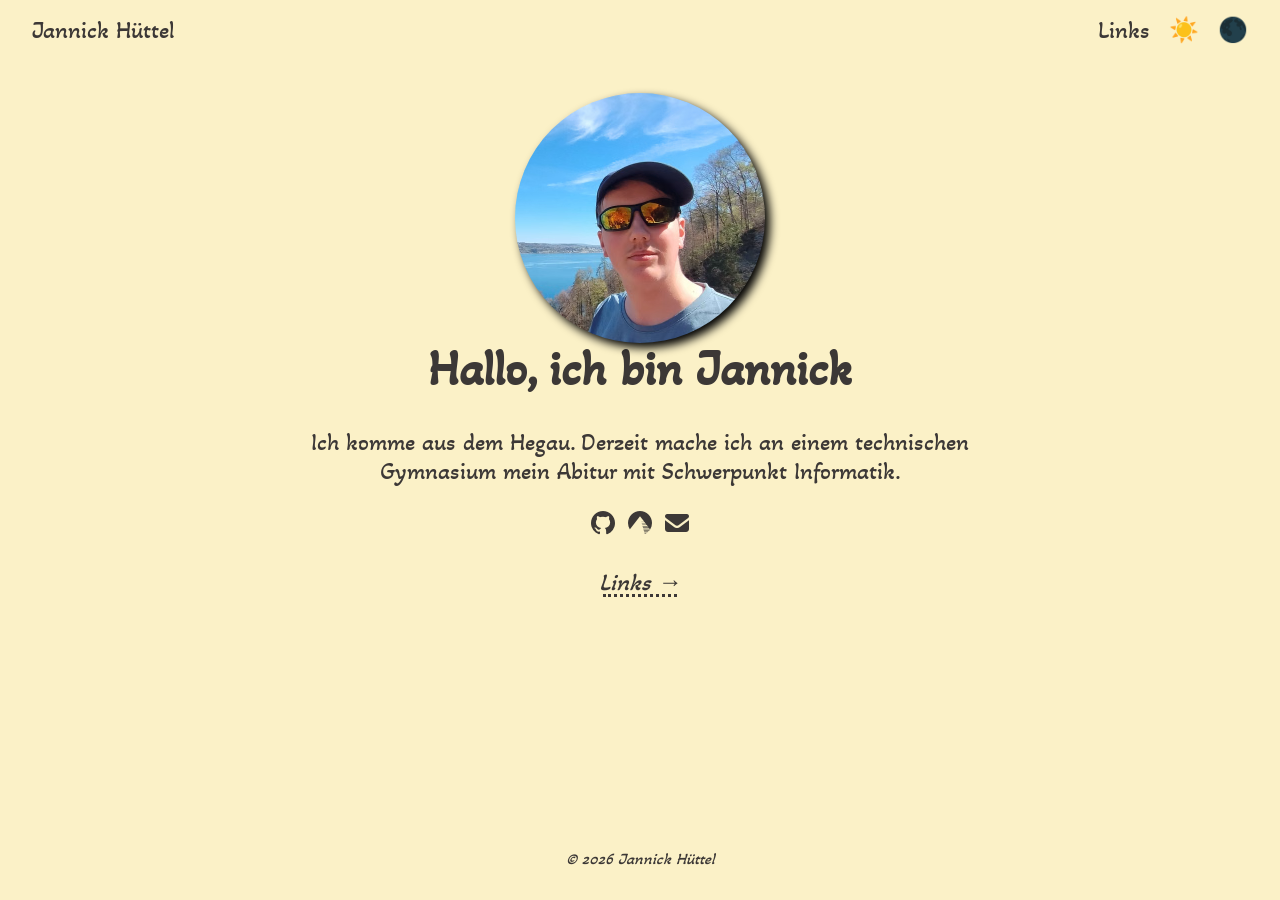
<file: index.html>
<!doctype html>
<html lang="de">
  <head>
    <!--Meta-->
    <meta charset="UTF-8" />
    <meta name="viewport" content="width=device-width, initial-scale=1" />
    <meta http-equiv="x-ua-compatible" content="ie=edge" />
    <meta name="author" content="Jannick Hüttel" />
    <meta
      name="description"
      content="Jannick Hüttel ist ein Informatiker aus dem Hegau."
    />

    <!--Title-->
    <title>Jannick Hüttel</title>

    <!--Fediverse credits-->
    <meta name="fediverse:creator" content="@huetteljannick@mastodon.social" />

    <!--OpenGraph-->
    <meta property="og:title" content="Jannick Hüttel" />
    <meta
      property="og:description"
      content="Jannick Hüttel ist ein Informatiker aus dem Hegau."
    />
    <meta property="og:url" content="https://huettel.dev" />
    <meta property="og:site_name" content="huettel.dev" />
    <meta
      property="og:image"
      content="https://huettel.dev/assets/img/social.jpg"
    />
    <meta property="og:image:width" content="500" />
    <meta property="og:image:width" content="500" />
    <meta property="og:locale" content="de_DE" />
    <meta property="og:type" content="website" />

    <!--Icons-->
    <link rel="apple-touch-icon" href="/assets/img/apple-touch-icon.png" />
    <link
      rel="icon"
      type="image/png"
      href="/assets/img/favicon-96x96.png"
      sizes="96x96"
    />
    <link rel="icon" type="image/svg+xml" href="/assets/img/favicon.svg" />
    <link rel="icon" href="/assets/img/favicon.ico" sizes="32x32" />

    <!--Manifest-->
    <link rel="manifest" href="/assets/img/site.webmanifest" />
    <meta name="theme-color" content="#458588" />

    <!--Indie Auth-->
    <link rel="me" href="https://mastodon.social/@huetteljannick" />
    <link rel="me" href="https://codeberg.org/huetteljannick" />
    <link rel="me" href="https://github.com/huetteljannick" />
    <link rel="me" href="https://sifa.id/p/huettel.dev" />

    <!--Standard.site-->
    <link
      rel="site.standard.publication"
      href="at://did:plc:tuorgcge5c66oqsusqzvjkcc/site.standard.publication/3mrwprezmvf2j"
    />

    <!--CSS-->
    <link href="css/style.css" rel="stylesheet" />

    <!--FontAwesome-->
    <link
      rel="preload"
      href="/assets/fontawesome/css/fontawesome.min.css"
      as="style"
      onload="
        this.onload = null;
        this.rel = 'stylesheet';
      "
    />
    <noscript
      ><link
        rel="stylesheet"
        href="/assets/fontawesome/css/fontawesome.min.css"
    /></noscript>
    <link
      rel="preload"
      href="/assets/fontawesome/css/brands.min.css"
      as="style"
      onload="
        this.onload = null;
        this.rel = 'stylesheet';
      "
    />
    <noscript
      ><link rel="stylesheet" href="/assets/fontawesome/css/brands.min.css"
    /></noscript>
    <link
      rel="preload"
      href="/assets/fontawesome/css/solid.min.css"
      as="style"
      onload="
        this.onload = null;
        this.rel = 'stylesheet';
      "
    />
    <noscript
      ><link rel="stylesheet" href="/assets/fontawesome/css/solid.min.css"
    /></noscript>
  </head>
  <body>
    <header>
      <a href="/">Jannick Hüttel</a>
      <nav>
        <ul>
          <li><a href="../links.html">Links</a></li>
          <li>
            <label class="themeswitch" for="light" title="Helle Ansicht">
              <input id="light" type="radio" name="theme" />
              ☀️
            </label>
          </li>
          <li>
            <label class="themeswitch" for="dark" title="Dunkle Ansicht">
              <input id="dark" type="radio" name="theme" />
              🌑
            </label>
          </li>
        </ul>
      </nav>
    </header>
    <main>
      <img src="/assets/img/ich.avif" alt="Ein Bild von mir" loading="lazy" />
      <h1>Hallo, ich bin Jannick</h1>
      <p>
        Ich komme aus dem Hegau. Derzeit mache ich an einem technischen
        Gymnasium mein Abitur mit Schwerpunkt Informatik.
      </p>
      <div class="socials">
        <a href="https://github.com/huetteljannick" title="Github"
          ><i class="fa-brands fa-github"></i
        ></a>
        <a href="https://codeberg.org/huetteljannick" title="Codeberg"
          ><i class="fa-brands fa-codeberg"></i
        ></a>
        <a href="mailto:jannick@huettel.dev" title="Senden Sie mir eine Email"
          ><i class="fa-solid fa-envelope"></i
        ></a>
      </div>
      <br />
      <a href="./links.html" id="links"><i>Links → </i></a>
    </main>
    <footer>
      <i>&copy; 2026 Jannick Hüttel</i>
    </footer>
  </body>
</html>
</file>
<file: css/style.css>
@font-face {
  font-family: "Akaya Telivigala";
  font-display: swap;
  src: url(../assets/AkayaTelivigala.woff2);
}

/*Colors*/
:root {
  --bg: light-dark(#fbf1c7, #282828);
  --text: light-dark(#3c3836, #ebdbb2);
  --accent: light-dark(#458588, #458588);
}

* {
  margin: 0;
  padding: 0;
  box-sizing: border-box;
}

html,
body {
  height: 100%;
}

/* Base styling */
body {
  font-family: "Akaya Telivigala", sans-serif;
  color: var(--text);
  background: var(--bg);
  font-size: 1.5rem;
  display: flex;
  flex-direction: column;
  justify-content: space-between;
  align-items: stretch;
  min-height: 100vh;
  height: 100vh;
  max-width: 100vw;
  margin: 0;
  padding: 0 1rem;
  text-align: center;
  scroll-behavior: smooth;
}

header {
  display: flex;
  flex-flow: row wrap;
  align-items: center;
  justify-content: space-between;

  background: var(--bg);
  width: 100%;
  text-align: center;
  padding: 1rem;
}

header > nav > ul > li {
  display: inline-flex;
  margin-left: 0.5em;
}

header > nav > ul {
  display: flex;
  justify-content: flex-end;
  align-items: center;
  list-style: none;
}

main {
  flex: 1;
  display: block;
  width: 100%;
  max-width: 45rem;
  margin: 0 auto;
}

footer {
  left: 0;
  bottom: 0;
  text-align: center;
  font-size: 1rem;
  margin-top: 4rem;
  width: 100%;
  display: inline-block;
}

header,
footer,
main h1 {
  margin-bottom: 2rem;
}

/* Format headers */
h1 {
  font-size: 3rem;

  margin-bottom: 1rem;
  overflow-wrap: break-word;
  text-wrap: balance;

  line-height: 1.1;
}

a {
  color: var(--text);
  text-decoration: none;
}

a:hover {
  color: var(--accent);
}

/* Reduce header size on mobile */
@media only screen and (max-width: 720px) {
  h1 {
    font-size: 2.5rem;
  }
  header {
    flex-flow: column wrap;
  }
  header > nav > ul {
    flex-flow: column wrap;
  }

  header > a {
    margin: 0 auto;
  }
}

p {
  margin: 1.5rem 0;
}

img {
  display: block;
  width: 250px;
  height: 250px;
  border-radius: 100%;
  filter: drop-shadow(5px 5px 5px black);
  margin-left: auto;
  margin-right: auto;
}

/*Theme Switcher*/
:root:has(#light:checked) {
  color-scheme: light;
}
:root:has(#dark:checked) {
  color-scheme: dark;
}
input[name="theme"] {
  appearance: none;
  margin: 0;
  &:hover {
    cursor: pointer;
  }
  &:focus {
    outline: none;
  }
}

.themeswitch {
  background-color: transparent;
  color: var(--text);
  border: none;
  text-align: center;
  text-decoration: none;
  display: inline-block;
  cursor: pointer;
  font-family: inherit;
}

@media screen and (max-width: 600px) {
  body {
    font-size: 1rem;
  }
  img {
    width: 150px;
    height: 150px;
  }
}

#links {
  position: relative;
  display: inline-block;
}

#links::after {
  content: "";
  position: absolute;
  left: 5%;
  right: 5%;
  bottom: 0;
  border-bottom: 3px dotted currentColor;
}

#link-list {
  display: flex;
  flex-flow: column wrap;
  align-content: center;
}
#link-list a {
  width: 175px;
  text-align: left;
}
</file>
<file: assets/fontawesome/css/brands.min.css>
/*!
 * Font Awesome Free 7.3.0 by @fontawesome - https://fontawesome.com
 * License - https://fontawesome.com/license/free (Icons: CC BY 4.0, Fonts: SIL OFL 1.1, Code: MIT License)
 * Copyright 2026 Fonticons, Inc.
 */
:host,:root{--fa-family-brands:"Font Awesome 7 Brands";--fa-font-brands:normal 400 1em/1 var(--fa-family-brands)}@font-face{font-family:"Font Awesome 7 Brands";font-style:normal;font-weight:400;font-display:block;src:url(../webfonts/fa-brands-400.woff2)}.fa-brands,.fa-classic.fa-brands,.fab{--fa-family:var(--fa-family-brands);--fa-style:400}.fa-firefox-browser{--fa:"\e007"}.fa-ideal{--fa:"\e013"}.fa-microblog{--fa:"\e01a"}.fa-pied-piper-square,.fa-square-pied-piper{--fa:"\e01e"}.fa-unity{--fa:"\e049"}.fa-dailymotion{--fa:"\e052"}.fa-instagram-square,.fa-square-instagram{--fa:"\e055"}.fa-mixer{--fa:"\e056"}.fa-shopify{--fa:"\e057"}.fa-deezer{--fa:"\e077"}.fa-edge-legacy{--fa:"\e078"}.fa-google-pay{--fa:"\e079"}.fa-rust{--fa:"\e07a"}.fa-tiktok{--fa:"\e07b"}.fa-unsplash{--fa:"\e07c"}.fa-cloudflare{--fa:"\e07d"}.fa-guilded{--fa:"\e07e"}.fa-hive{--fa:"\e07f"}.fa-42-group,.fa-innosoft{--fa:"\e080"}.fa-instalod{--fa:"\e081"}.fa-octopus-deploy{--fa:"\e082"}.fa-perbyte{--fa:"\e083"}.fa-uncharted{--fa:"\e084"}.fa-watchman-monitoring{--fa:"\e087"}.fa-wodu{--fa:"\e088"}.fa-wirsindhandwerk,.fa-wsh{--fa:"\e2d0"}.fa-bots{--fa:"\e340"}.fa-cmplid{--fa:"\e360"}.fa-bilibili{--fa:"\e3d9"}.fa-golang{--fa:"\e40f"}.fa-pix{--fa:"\e43a"}.fa-sitrox{--fa:"\e44a"}.fa-hashnode{--fa:"\e499"}.fa-meta{--fa:"\e49b"}.fa-padlet{--fa:"\e4a0"}.fa-nfc-directional{--fa:"\e530"}.fa-nfc-symbol{--fa:"\e531"}.fa-screenpal{--fa:"\e570"}.fa-space-awesome{--fa:"\e5ac"}.fa-square-font-awesome{--fa:"\e5ad"}.fa-gitlab-square,.fa-square-gitlab{--fa:"\e5ae"}.fa-odysee{--fa:"\e5c6"}.fa-stubber{--fa:"\e5c7"}.fa-debian{--fa:"\e60b"}.fa-shoelace{--fa:"\e60c"}.fa-threads{--fa:"\e618"}.fa-square-threads{--fa:"\e619"}.fa-square-x-twitter{--fa:"\e61a"}.fa-x-twitter{--fa:"\e61b"}.fa-opensuse{--fa:"\e62b"}.fa-letterboxd{--fa:"\e62d"}.fa-square-letterboxd{--fa:"\e62e"}.fa-mintbit{--fa:"\e62f"}.fa-google-scholar{--fa:"\e63b"}.fa-brave{--fa:"\e63c"}.fa-brave-reverse{--fa:"\e63d"}.fa-pixiv{--fa:"\e640"}.fa-upwork{--fa:"\e641"}.fa-webflow{--fa:"\e65c"}.fa-signal-messenger{--fa:"\e663"}.fa-bluesky{--fa:"\e671"}.fa-jxl{--fa:"\e67b"}.fa-square-upwork{--fa:"\e67c"}.fa-web-awesome{--fa:"\e682"}.fa-square-web-awesome{--fa:"\e683"}.fa-square-web-awesome-stroke{--fa:"\e684"}.fa-dart-lang{--fa:"\e693"}.fa-flutter{--fa:"\e694"}.fa-files-pinwheel{--fa:"\e69f"}.fa-css{--fa:"\e6a2"}.fa-square-bluesky{--fa:"\e6a3"}.fa-openai{--fa:"\e7cf"}.fa-square-linkedin{--fa:"\e7d0"}.fa-cash-app{--fa:"\e7d4"}.fa-disqus{--fa:"\e7d5"}.fa-11ty,.fa-eleventy{--fa:"\e7d6"}.fa-kakao-talk{--fa:"\e7d7"}.fa-linktree{--fa:"\e7d8"}.fa-notion{--fa:"\e7d9"}.fa-pandora{--fa:"\e7da"}.fa-pixelfed{--fa:"\e7db"}.fa-tidal{--fa:"\e7dc"}.fa-vsco{--fa:"\e7dd"}.fa-w3c{--fa:"\e7de"}.fa-lumon{--fa:"\e7e2"}.fa-lumon-drop{--fa:"\e7e3"}.fa-square-figma{--fa:"\e7e4"}.fa-tex{--fa:"\e7ff"}.fa-duolingo{--fa:"\e812"}.fa-supportnow{--fa:"\e833"}.fa-tor-browser{--fa:"\e838"}.fa-typescript{--fa:"\e840"}.fa-square-deskpro{--fa:"\e844"}.fa-circle-zulip{--fa:"\e851"}.fa-julia{--fa:"\e852"}.fa-zulip{--fa:"\e853"}.fa-unison{--fa:"\e854"}.fa-bgg,.fa-board-game-geek{--fa:"\e855"}.fa-ko-fi{--fa:"\e856"}.fa-kubernetes{--fa:"\e857"}.fa-postgresql{--fa:"\e858"}.fa-scaleway{--fa:"\e859"}.fa-venmo{--fa:"\e85a"}.fa-venmo-v{--fa:"\e85b"}.fa-unreal-engine{--fa:"\e85c"}.fa-globaleaks{--fa:"\e85d"}.fa-solana{--fa:"\e85e"}.fa-threema{--fa:"\e85f"}.fa-forgejo{--fa:"\e860"}.fa-claude{--fa:"\e861"}.fa-gitee{--fa:"\e863"}.fa-xmpp{--fa:"\e864"}.fa-fediverse{--fa:"\e865"}.fa-tailwind-css{--fa:"\e866"}.fa-arch-linux{--fa:"\e867"}.fa-svelte{--fa:"\e868"}.fa-hugging-face{--fa:"\e869"}.fa-leetcode{--fa:"\e86a"}.fa-openstreetmap{--fa:"\e86b"}.fa-ultralytics{--fa:"\e86d"}.fa-ultralytics-hub{--fa:"\e86e"}.fa-ultralytics-yolo{--fa:"\e86f"}.fa-obsidian{--fa:"\e879"}.fa-zoom{--fa:"\e87b"}.fa-vim{--fa:"\e88a"}.fa-symfonycasts{--fa:"\e8ab"}.fa-build-awesome{--fa:"\e8ac"}.fa-codeberg{--fa:"\e8ad"}.fa-devpost{--fa:"\e8ae"}.fa-internet-archive{--fa:"\e8b1"}.fa-lets-encrypt{--fa:"\e8b2"}.fa-matrix{--fa:"\e8b3"}.fa-mattermost{--fa:"\e8b4"}.fa-nextcloud{--fa:"\e8b5"}.fa-roblox-creator-studio{--fa:"\e8b6"}.fa-square-build-awesome-stroke{--fa:"\e8b7"}.fa-substack{--fa:"\e8b8"}.fa-tesla{--fa:"\e8b9"}.fa-xrp{--fa:"\e8ba"}.fa-xrpl{--fa:"\e8bb"}.fa-youtube-shorts{--fa:"\e8bc"}.fa-ror{--fa:"\e8bd"}.fa-square-twitter,.fa-twitter-square{--fa:"\f081"}.fa-facebook-square,.fa-square-facebook{--fa:"\f082"}.fa-linkedin{--fa:"\f08c"}.fa-github-square,.fa-square-github{--fa:"\f092"}.fa-twitter{--fa:"\f099"}.fa-facebook{--fa:"\f09a"}.fa-github{--fa:"\f09b"}.fa-pinterest{--fa:"\f0d2"}.fa-pinterest-square,.fa-square-pinterest{--fa:"\f0d3"}.fa-google-plus-square,.fa-square-google-plus{--fa:"\f0d4"}.fa-google-plus-g{--fa:"\f0d5"}.fa-linkedin-in{--fa:"\f0e1"}.fa-github-alt{--fa:"\f113"}.fa-maxcdn{--fa:"\f136"}.fa-html5{--fa:"\f13b"}.fa-css3{--fa:"\f13c"}.fa-btc{--fa:"\f15a"}.fa-youtube{--fa:"\f167"}.fa-xing{--fa:"\f168"}.fa-square-xing,.fa-xing-square{--fa:"\f169"}.fa-dropbox{--fa:"\f16b"}.fa-stack-overflow{--fa:"\f16c"}.fa-instagram{--fa:"\f16d"}.fa-flickr{--fa:"\f16e"}.fa-adn{--fa:"\f170"}.fa-bitbucket{--fa:"\f171"}.fa-tumblr{--fa:"\f173"}.fa-square-tumblr,.fa-tumblr-square{--fa:"\f174"}.fa-apple{--fa:"\f179"}.fa-windows{--fa:"\f17a"}.fa-android{--fa:"\f17b"}.fa-linux{--fa:"\f17c"}.fa-dribbble{--fa:"\f17d"}.fa-skype{--fa:"\f17e"}.fa-foursquare{--fa:"\f180"}.fa-trello{--fa:"\f181"}.fa-gratipay{--fa:"\f184"}.fa-vk{--fa:"\f189"}.fa-weibo{--fa:"\f18a"}.fa-renren{--fa:"\f18b"}.fa-pagelines{--fa:"\f18c"}.fa-stack-exchange{--fa:"\f18d"}.fa-square-vimeo,.fa-vimeo-square{--fa:"\f194"}.fa-slack,.fa-slack-hash{--fa:"\f198"}.fa-wordpress{--fa:"\f19a"}.fa-openid{--fa:"\f19b"}.fa-yahoo{--fa:"\f19e"}.fa-google{--fa:"\f1a0"}.fa-reddit{--fa:"\f1a1"}.fa-reddit-square,.fa-square-reddit{--fa:"\f1a2"}.fa-stumbleupon-circle{--fa:"\f1a3"}.fa-stumbleupon{--fa:"\f1a4"}.fa-delicious{--fa:"\f1a5"}.fa-digg{--fa:"\f1a6"}.fa-pied-piper-pp{--fa:"\f1a7"}.fa-pied-piper-alt{--fa:"\f1a8"}.fa-drupal{--fa:"\f1a9"}.fa-joomla{--fa:"\f1aa"}.fa-behance{--fa:"\f1b4"}.fa-behance-square,.fa-square-behance{--fa:"\f1b5"}.fa-steam{--fa:"\f1b6"}.fa-square-steam,.fa-steam-square{--fa:"\f1b7"}.fa-spotify{--fa:"\f1bc"}.fa-deviantart{--fa:"\f1bd"}.fa-soundcloud{--fa:"\f1be"}.fa-vine{--fa:"\f1ca"}.fa-codepen{--fa:"\f1cb"}.fa-jsfiddle{--fa:"\f1cc"}.fa-rebel{--fa:"\f1d0"}.fa-empire{--fa:"\f1d1"}.fa-git-square,.fa-square-git{--fa:"\f1d2"}.fa-git{--fa:"\f1d3"}.fa-hacker-news{--fa:"\f1d4"}.fa-tencent-weibo{--fa:"\f1d5"}.fa-qq{--fa:"\f1d6"}.fa-weixin{--fa:"\f1d7"}.fa-slideshare{--fa:"\f1e7"}.fa-twitch{--fa:"\f1e8"}.fa-yelp{--fa:"\f1e9"}.fa-paypal{--fa:"\f1ed"}.fa-google-wallet{--fa:"\f1ee"}.fa-cc-visa{--fa:"\f1f0"}.fa-cc-mastercard{--fa:"\f1f1"}.fa-cc-discover{--fa:"\f1f2"}.fa-cc-amex{--fa:"\f1f3"}.fa-cc-paypal{--fa:"\f1f4"}.fa-cc-stripe{--fa:"\f1f5"}.fa-lastfm{--fa:"\f202"}.fa-lastfm-square,.fa-square-lastfm{--fa:"\f203"}.fa-ioxhost{--fa:"\f208"}.fa-angellist{--fa:"\f209"}.fa-buysellads{--fa:"\f20d"}.fa-connectdevelop{--fa:"\f20e"}.fa-dashcube{--fa:"\f210"}.fa-forumbee{--fa:"\f211"}.fa-leanpub{--fa:"\f212"}.fa-sellsy{--fa:"\f213"}.fa-shirtsinbulk{--fa:"\f214"}.fa-simplybuilt{--fa:"\f215"}.fa-skyatlas{--fa:"\f216"}.fa-pinterest-p{--fa:"\f231"}.fa-whatsapp{--fa:"\f232"}.fa-viacoin{--fa:"\f237"}.fa-medium,.fa-medium-m{--fa:"\f23a"}.fa-y-combinator{--fa:"\f23b"}.fa-optin-monster{--fa:"\f23c"}.fa-opencart{--fa:"\f23d"}.fa-expeditedssl{--fa:"\f23e"}.fa-cc-jcb{--fa:"\f24b"}.fa-cc-diners-club{--fa:"\f24c"}.fa-creative-commons{--fa:"\f25e"}.fa-gg{--fa:"\f260"}.fa-gg-circle{--fa:"\f261"}.fa-odnoklassniki{--fa:"\f263"}.fa-odnoklassniki-square,.fa-square-odnoklassniki{--fa:"\f264"}.fa-get-pocket{--fa:"\f265"}.fa-wikipedia-w{--fa:"\f266"}.fa-safari{--fa:"\f267"}.fa-chrome{--fa:"\f268"}.fa-firefox{--fa:"\f269"}.fa-opera{--fa:"\f26a"}.fa-internet-explorer{--fa:"\f26b"}.fa-contao{--fa:"\f26d"}.fa-500px{--fa:"\f26e"}.fa-amazon{--fa:"\f270"}.fa-houzz{--fa:"\f27c"}.fa-vimeo-v{--fa:"\f27d"}.fa-black-tie{--fa:"\f27e"}.fa-fonticons{--fa:"\f280"}.fa-reddit-alien{--fa:"\f281"}.fa-edge{--fa:"\f282"}.fa-codiepie{--fa:"\f284"}.fa-modx{--fa:"\f285"}.fa-fort-awesome{--fa:"\f286"}.fa-usb{--fa:"\f287"}.fa-product-hunt{--fa:"\f288"}.fa-mixcloud{--fa:"\f289"}.fa-scribd{--fa:"\f28a"}.fa-bluetooth{--fa:"\f293"}.fa-bluetooth-b{--fa:"\f294"}.fa-gitlab{--fa:"\f296"}.fa-wpbeginner{--fa:"\f297"}.fa-wpforms{--fa:"\f298"}.fa-envira{--fa:"\f299"}.fa-glide{--fa:"\f2a5"}.fa-glide-g{--fa:"\f2a6"}.fa-viadeo{--fa:"\f2a9"}.fa-square-viadeo,.fa-viadeo-square{--fa:"\f2aa"}.fa-snapchat,.fa-snapchat-ghost{--fa:"\f2ab"}.fa-snapchat-square,.fa-square-snapchat{--fa:"\f2ad"}.fa-pied-piper{--fa:"\f2ae"}.fa-first-order{--fa:"\f2b0"}.fa-yoast{--fa:"\f2b1"}.fa-themeisle{--fa:"\f2b2"}.fa-google-plus{--fa:"\f2b3"}.fa-font-awesome,.fa-font-awesome-flag,.fa-font-awesome-logo-full{--fa:"\f2b4"}.fa-linode{--fa:"\f2b8"}.fa-quora{--fa:"\f2c4"}.fa-free-code-camp{--fa:"\f2c5"}.fa-telegram,.fa-telegram-plane{--fa:"\f2c6"}.fa-bandcamp{--fa:"\f2d5"}.fa-grav{--fa:"\f2d6"}.fa-etsy{--fa:"\f2d7"}.fa-imdb{--fa:"\f2d8"}.fa-ravelry{--fa:"\f2d9"}.fa-sellcast{--fa:"\f2da"}.fa-superpowers{--fa:"\f2dd"}.fa-wpexplorer{--fa:"\f2de"}.fa-meetup{--fa:"\f2e0"}.fa-font-awesome-alt,.fa-square-font-awesome-stroke{--fa:"\f35c"}.fa-accessible-icon{--fa:"\f368"}.fa-accusoft{--fa:"\f369"}.fa-adversal{--fa:"\f36a"}.fa-affiliatetheme{--fa:"\f36b"}.fa-algolia{--fa:"\f36c"}.fa-amilia{--fa:"\f36d"}.fa-angrycreative{--fa:"\f36e"}.fa-app-store{--fa:"\f36f"}.fa-app-store-ios{--fa:"\f370"}.fa-apper{--fa:"\f371"}.fa-asymmetrik{--fa:"\f372"}.fa-audible{--fa:"\f373"}.fa-avianex{--fa:"\f374"}.fa-aws{--fa:"\f375"}.fa-bimobject{--fa:"\f378"}.fa-bitcoin{--fa:"\f379"}.fa-bity{--fa:"\f37a"}.fa-blackberry{--fa:"\f37b"}.fa-blogger{--fa:"\f37c"}.fa-blogger-b{--fa:"\f37d"}.fa-buromobelexperte{--fa:"\f37f"}.fa-centercode{--fa:"\f380"}.fa-cloudscale{--fa:"\f383"}.fa-cloudsmith{--fa:"\f384"}.fa-cloudversify{--fa:"\f385"}.fa-cpanel{--fa:"\f388"}.fa-css3-alt{--fa:"\f38b"}.fa-cuttlefish{--fa:"\f38c"}.fa-d-and-d{--fa:"\f38d"}.fa-deploydog{--fa:"\f38e"}.fa-deskpro{--fa:"\f38f"}.fa-digital-ocean{--fa:"\f391"}.fa-discord{--fa:"\f392"}.fa-discourse{--fa:"\f393"}.fa-dochub{--fa:"\f394"}.fa-docker{--fa:"\f395"}.fa-draft2digital{--fa:"\f396"}.fa-dribbble-square,.fa-square-dribbble{--fa:"\f397"}.fa-dyalog{--fa:"\f399"}.fa-earlybirds{--fa:"\f39a"}.fa-erlang{--fa:"\f39d"}.fa-facebook-f{--fa:"\f39e"}.fa-facebook-messenger{--fa:"\f39f"}.fa-firstdraft{--fa:"\f3a1"}.fa-fonticons-fi{--fa:"\f3a2"}.fa-fort-awesome-alt{--fa:"\f3a3"}.fa-freebsd{--fa:"\f3a4"}.fa-gitkraken{--fa:"\f3a6"}.fa-gofore{--fa:"\f3a7"}.fa-goodreads{--fa:"\f3a8"}.fa-goodreads-g{--fa:"\f3a9"}.fa-google-drive{--fa:"\f3aa"}.fa-google-play{--fa:"\f3ab"}.fa-gripfire{--fa:"\f3ac"}.fa-grunt{--fa:"\f3ad"}.fa-gulp{--fa:"\f3ae"}.fa-hacker-news-square,.fa-square-hacker-news{--fa:"\f3af"}.fa-hire-a-helper{--fa:"\f3b0"}.fa-hotjar{--fa:"\f3b1"}.fa-hubspot{--fa:"\f3b2"}.fa-itunes{--fa:"\f3b4"}.fa-itunes-note{--fa:"\f3b5"}.fa-jenkins{--fa:"\f3b6"}.fa-joget{--fa:"\f3b7"}.fa-js{--fa:"\f3b8"}.fa-js-square,.fa-square-js{--fa:"\f3b9"}.fa-keycdn{--fa:"\f3ba"}.fa-kickstarter,.fa-square-kickstarter{--fa:"\f3bb"}.fa-kickstarter-k{--fa:"\f3bc"}.fa-laravel{--fa:"\f3bd"}.fa-line{--fa:"\f3c0"}.fa-lyft{--fa:"\f3c3"}.fa-magento{--fa:"\f3c4"}.fa-medapps{--fa:"\f3c6"}.fa-medrt{--fa:"\f3c8"}.fa-microsoft{--fa:"\f3ca"}.fa-mix{--fa:"\f3cb"}.fa-mizuni{--fa:"\f3cc"}.fa-monero{--fa:"\f3d0"}.fa-napster{--fa:"\f3d2"}.fa-node-js{--fa:"\f3d3"}.fa-npm{--fa:"\f3d4"}.fa-ns8{--fa:"\f3d5"}.fa-nutritionix{--fa:"\f3d6"}.fa-page4{--fa:"\f3d7"}.fa-palfed{--fa:"\f3d8"}.fa-patreon{--fa:"\f3d9"}.fa-periscope{--fa:"\f3da"}.fa-phabricator{--fa:"\f3db"}.fa-phoenix-framework{--fa:"\f3dc"}.fa-playstation{--fa:"\f3df"}.fa-pushed{--fa:"\f3e1"}.fa-python{--fa:"\f3e2"}.fa-red-river{--fa:"\f3e3"}.fa-rendact,.fa-wpressr{--fa:"\f3e4"}.fa-replyd{--fa:"\f3e6"}.fa-resolving{--fa:"\f3e7"}.fa-rocketchat{--fa:"\f3e8"}.fa-rockrms{--fa:"\f3e9"}.fa-schlix{--fa:"\f3ea"}.fa-searchengin{--fa:"\f3eb"}.fa-servicestack{--fa:"\f3ec"}.fa-sistrix{--fa:"\f3ee"}.fa-speakap{--fa:"\f3f3"}.fa-staylinked{--fa:"\f3f5"}.fa-steam-symbol{--fa:"\f3f6"}.fa-sticker-mule{--fa:"\f3f7"}.fa-studiovinari{--fa:"\f3f8"}.fa-supple{--fa:"\f3f9"}.fa-uber{--fa:"\f402"}.fa-uikit{--fa:"\f403"}.fa-uniregistry{--fa:"\f404"}.fa-untappd{--fa:"\f405"}.fa-ussunnah{--fa:"\f407"}.fa-vaadin{--fa:"\f408"}.fa-viber{--fa:"\f409"}.fa-vimeo{--fa:"\f40a"}.fa-vnv{--fa:"\f40b"}.fa-square-whatsapp,.fa-whatsapp-square{--fa:"\f40c"}.fa-whmcs{--fa:"\f40d"}.fa-wordpress-simple{--fa:"\f411"}.fa-xbox{--fa:"\f412"}.fa-yandex{--fa:"\f413"}.fa-yandex-international{--fa:"\f414"}.fa-apple-pay{--fa:"\f415"}.fa-cc-apple-pay{--fa:"\f416"}.fa-fly{--fa:"\f417"}.fa-node{--fa:"\f419"}.fa-osi{--fa:"\f41a"}.fa-react{--fa:"\f41b"}.fa-autoprefixer{--fa:"\f41c"}.fa-less{--fa:"\f41d"}.fa-sass{--fa:"\f41e"}.fa-vuejs{--fa:"\f41f"}.fa-angular{--fa:"\f420"}.fa-aviato{--fa:"\f421"}.fa-ember{--fa:"\f423"}.fa-gitter{--fa:"\f426"}.fa-hooli{--fa:"\f427"}.fa-strava{--fa:"\f428"}.fa-stripe{--fa:"\f429"}.fa-stripe-s{--fa:"\f42a"}.fa-typo3{--fa:"\f42b"}.fa-amazon-pay{--fa:"\f42c"}.fa-cc-amazon-pay{--fa:"\f42d"}.fa-ethereum{--fa:"\f42e"}.fa-korvue{--fa:"\f42f"}.fa-elementor{--fa:"\f430"}.fa-square-youtube,.fa-youtube-square{--fa:"\f431"}.fa-flipboard{--fa:"\f44d"}.fa-hips{--fa:"\f452"}.fa-php{--fa:"\f457"}.fa-quinscape{--fa:"\f459"}.fa-readme{--fa:"\f4d5"}.fa-java{--fa:"\f4e4"}.fa-pied-piper-hat{--fa:"\f4e5"}.fa-creative-commons-by{--fa:"\f4e7"}.fa-creative-commons-nc{--fa:"\f4e8"}.fa-creative-commons-nc-eu{--fa:"\f4e9"}.fa-creative-commons-nc-jp{--fa:"\f4ea"}.fa-creative-commons-nd{--fa:"\f4eb"}.fa-creative-commons-pd{--fa:"\f4ec"}.fa-creative-commons-pd-alt{--fa:"\f4ed"}.fa-creative-commons-remix{--fa:"\f4ee"}.fa-creative-commons-sa{--fa:"\f4ef"}.fa-creative-commons-sampling{--fa:"\f4f0"}.fa-creative-commons-sampling-plus{--fa:"\f4f1"}.fa-creative-commons-share{--fa:"\f4f2"}.fa-creative-commons-zero{--fa:"\f4f3"}.fa-ebay{--fa:"\f4f4"}.fa-keybase{--fa:"\f4f5"}.fa-mastodon{--fa:"\f4f6"}.fa-r-project{--fa:"\f4f7"}.fa-researchgate{--fa:"\f4f8"}.fa-teamspeak{--fa:"\f4f9"}.fa-first-order-alt{--fa:"\f50a"}.fa-fulcrum{--fa:"\f50b"}.fa-galactic-republic{--fa:"\f50c"}.fa-galactic-senate{--fa:"\f50d"}.fa-jedi-order{--fa:"\f50e"}.fa-mandalorian{--fa:"\f50f"}.fa-old-republic{--fa:"\f510"}.fa-phoenix-squadron{--fa:"\f511"}.fa-sith{--fa:"\f512"}.fa-trade-federation{--fa:"\f513"}.fa-wolf-pack-battalion{--fa:"\f514"}.fa-hornbill{--fa:"\f592"}.fa-mailchimp{--fa:"\f59e"}.fa-megaport{--fa:"\f5a3"}.fa-nimblr{--fa:"\f5a8"}.fa-rev{--fa:"\f5b2"}.fa-shopware{--fa:"\f5b5"}.fa-squarespace{--fa:"\f5be"}.fa-themeco{--fa:"\f5c6"}.fa-weebly{--fa:"\f5cc"}.fa-wix{--fa:"\f5cf"}.fa-ello{--fa:"\f5f1"}.fa-hackerrank{--fa:"\f5f7"}.fa-kaggle{--fa:"\f5fa"}.fa-markdown{--fa:"\f60f"}.fa-neos{--fa:"\f612"}.fa-zhihu{--fa:"\f63f"}.fa-alipay{--fa:"\f642"}.fa-the-red-yeti{--fa:"\f69d"}.fa-critical-role{--fa:"\f6c9"}.fa-d-and-d-beyond{--fa:"\f6ca"}.fa-dev{--fa:"\f6cc"}.fa-fantasy-flight-games{--fa:"\f6dc"}.fa-wizards-of-the-coast{--fa:"\f730"}.fa-think-peaks{--fa:"\f731"}.fa-reacteurope{--fa:"\f75d"}.fa-artstation{--fa:"\f77a"}.fa-atlassian{--fa:"\f77b"}.fa-canadian-maple-leaf{--fa:"\f785"}.fa-centos{--fa:"\f789"}.fa-confluence{--fa:"\f78d"}.fa-dhl{--fa:"\f790"}.fa-diaspora{--fa:"\f791"}.fa-fedex{--fa:"\f797"}.fa-fedora{--fa:"\f798"}.fa-figma{--fa:"\f799"}.fa-intercom{--fa:"\f7af"}.fa-invision{--fa:"\f7b0"}.fa-jira{--fa:"\f7b1"}.fa-mendeley{--fa:"\f7b3"}.fa-raspberry-pi{--fa:"\f7bb"}.fa-redhat{--fa:"\f7bc"}.fa-sketch{--fa:"\f7c6"}.fa-sourcetree{--fa:"\f7d3"}.fa-suse{--fa:"\f7d6"}.fa-ubuntu{--fa:"\f7df"}.fa-ups{--fa:"\f7e0"}.fa-usps{--fa:"\f7e1"}.fa-yarn{--fa:"\f7e3"}.fa-airbnb{--fa:"\f834"}.fa-battle-net{--fa:"\f835"}.fa-bootstrap{--fa:"\f836"}.fa-buffer{--fa:"\f837"}.fa-chromecast{--fa:"\f838"}.fa-evernote{--fa:"\f839"}.fa-itch-io{--fa:"\f83a"}.fa-salesforce{--fa:"\f83b"}.fa-speaker-deck{--fa:"\f83c"}.fa-symfony{--fa:"\f83d"}.fa-waze{--fa:"\f83f"}.fa-yammer{--fa:"\f840"}.fa-git-alt{--fa:"\f841"}.fa-stackpath{--fa:"\f842"}.fa-cotton-bureau{--fa:"\f89e"}.fa-buy-n-large{--fa:"\f8a6"}.fa-mdb{--fa:"\f8ca"}.fa-orcid{--fa:"\f8d2"}.fa-swift{--fa:"\f8e1"}.fa-umbraco{--fa:"\f8e8"}
</file>
<file: assets/fontawesome/css/solid.min.css>
/*!
 * Font Awesome Free 7.3.0 by @fontawesome - https://fontawesome.com
 * License - https://fontawesome.com/license/free (Icons: CC BY 4.0, Fonts: SIL OFL 1.1, Code: MIT License)
 * Copyright 2026 Fonticons, Inc.
 */
:host,:root{--fa-family-classic:"Font Awesome 7 Free";--fa-font-solid:normal 900 1em/1 var(--fa-family-classic);--fa-style-family-classic:var(--fa-family-classic)}@font-face{font-family:"Font Awesome 7 Free";font-style:normal;font-weight:900;font-display:block;src:url(../webfonts/fa-solid-900.woff2)}.fas{--fa-style:900}.fa-classic,.fas{--fa-family:var(--fa-family-classic)}.fa-solid{--fa-style:900}
</file>
